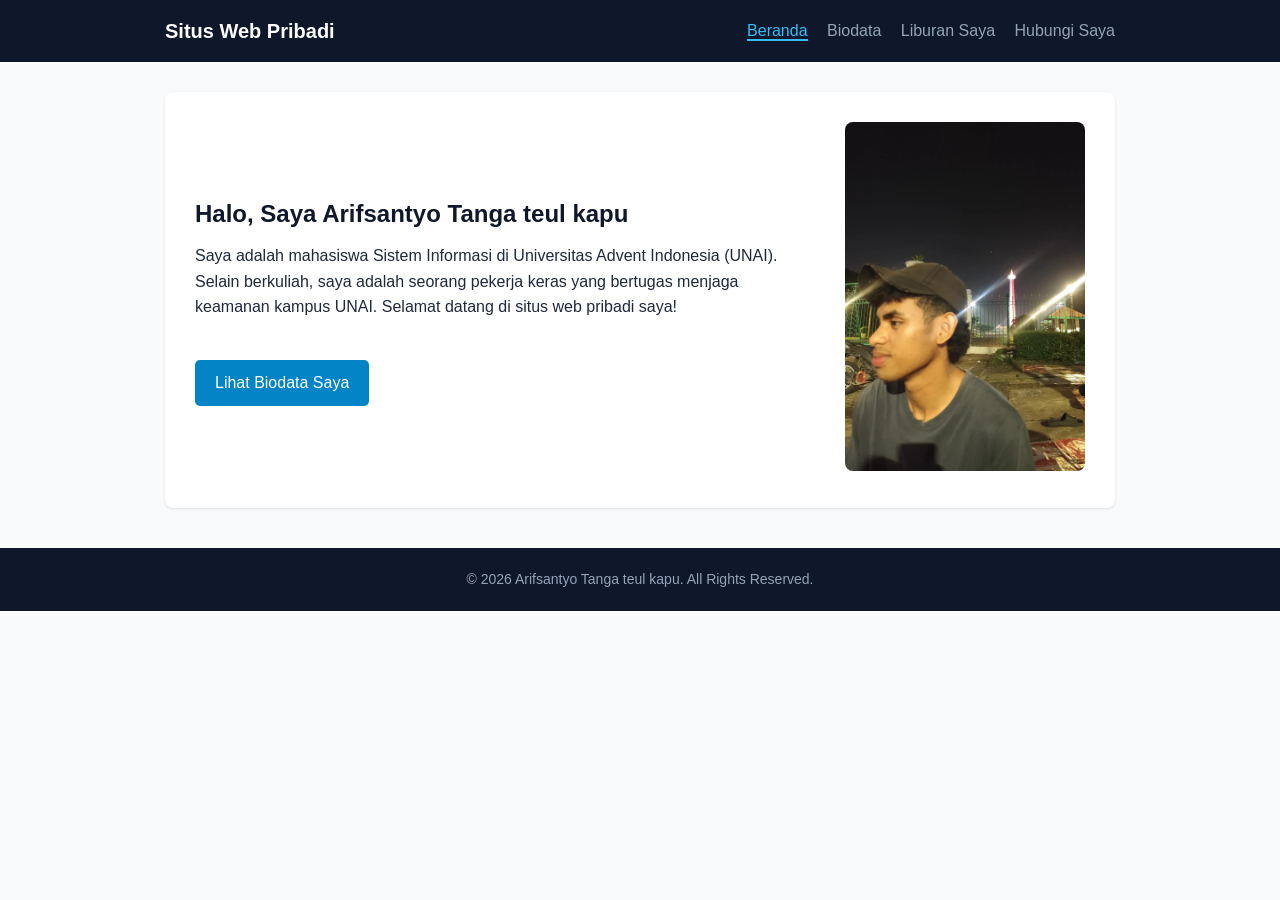
<file: index.html>
<!DOCTYPE html>
<html lang="id">
<head>
    <meta charset="UTF-8">
    <meta name="viewport" content="width=device-width, initial-scale=1.0">
    <title>Beranda - Arifsantyo Tanga teul kapu</title>
    <link rel="stylesheet" href="style.css">
</head>
<body>

    <header>
        <div class="situs-nav">
            <h2>Situs Web Pribadi</h2>
            <nav>
                <a href="index.html" class="active">Beranda</a>
                <a href="biodata.html">Biodata</a>
                <a href="myHoliday.html">Liburan Saya</a>
                <a href="contact.html">Hubungi Saya</a>
            </nav>
        </div>
    </header>

    <main class="konten-utama">
        <section class="hero-wrapper">
            <div class="hero-text">
                <h1>Halo, Saya Arifsantyo Tanga teul kapu</h1>
                <p>Saya adalah mahasiswa Sistem Informasi di Universitas Advent Indonesia (UNAI). Selain berkuliah, saya adalah seorang pekerja keras yang bertugas menjaga keamanan kampus UNAI. Selamat datang di situs web pribadi saya!</p>
                <br>
                <a href="biodata.html" class="tombol-cta">Lihat Biodata Saya</a>
            </div>
            <div>
                <img src="foto-arif.jpeg" alt="Foto Profil Arifsantyo Tanga teul kapu" style="max-width: 240px; border-radius: 8px;">
            </div>
        </section>
    </main>

    <footer>
        <p>&copy; 2026 Arifsantyo Tanga teul kapu. All Rights Reserved.</p>
    </footer>

</body>
</html>
</file>
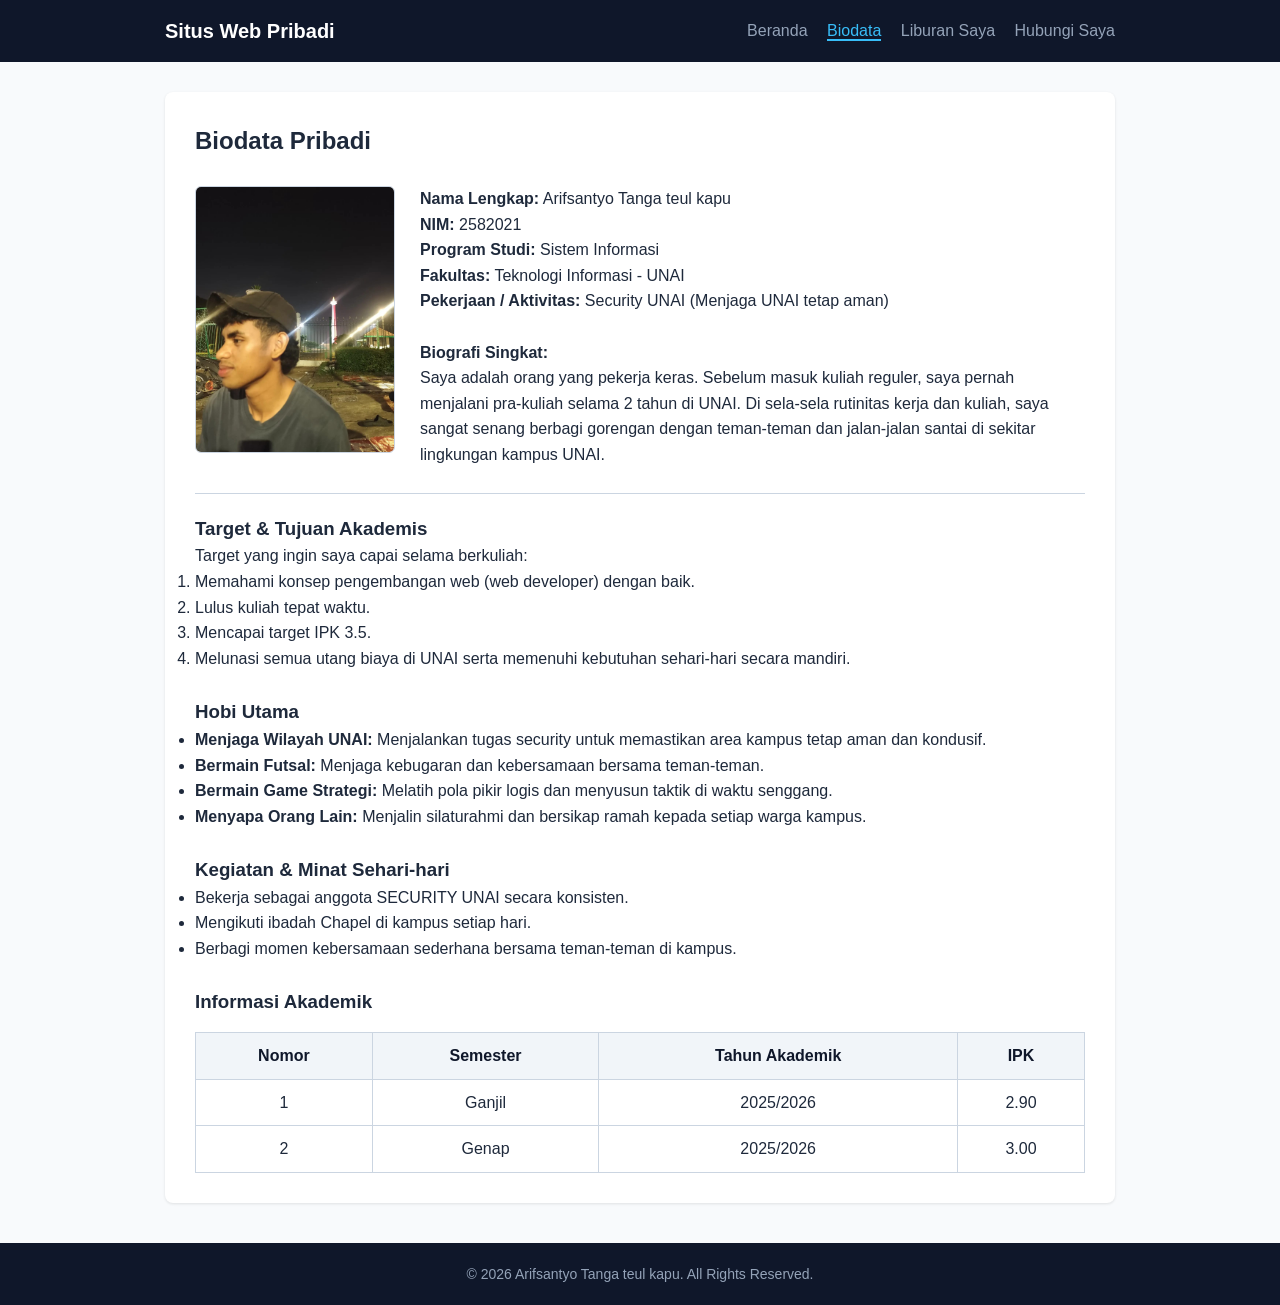
<file: biodata.html>
<!DOCTYPE html>
<html lang="id">
<head>
    <meta charset="UTF-8">
    <meta name="viewport" content="width=device-width, initial-scale=1.0">
    <title>Biodata - Arifsantyo Tanga teul kapu</title>
    <link rel="stylesheet" href="style.css">
</head>
<body>

    <header>
        <div class="situs-nav">
            <h2>Situs Web Pribadi</h2>
            <nav>
                <a href="index.html">Beranda</a>
                <a href="biodata.html" class="active">Biodata</a>
                <a href="myHoliday.html">Liburan Saya</a>
                <a href="contact.html">Hubungi Saya</a>
            </nav>
        </div>
    </header>

    <main class="konten-utama">
        <h2>Biodata Pribadi</h2>
        <br>
        
        <div class="layout-biodata">
            <div>
                <img src="foto-arif.jpeg" alt="Foto Profil Arifsantyo" class="foto-profil">
            </div>
            <div>
                <p><strong>Nama Lengkap:</strong> Arifsantyo Tanga teul kapu</p>
                <p><strong>NIM:</strong> 2582021</p>
                <p><strong>Program Studi:</strong> Sistem Informasi</p>
                <p><strong>Fakultas:</strong> Teknologi Informasi - UNAI</p>
                <p><strong>Pekerjaan / Aktivitas:</strong> Security UNAI (Menjaga UNAI tetap aman)</p>
                <br>
                <p><strong>Biografi Singkat:</strong><br>
                Saya adalah orang yang pekerja keras. Sebelum masuk kuliah reguler, saya pernah menjalani pra-kuliah selama 2 tahun di UNAI. Di sela-sela rutinitas kerja dan kuliah, saya sangat senang berbagi gorengan dengan teman-teman dan jalan-jalan santai di sekitar lingkungan kampus UNAI.</p>
            </div>
        </div>

        <hr style="margin: 20px 0; border: none; border-top: 1px solid #cbd5e1;">

        <h3>Target & Tujuan Akademis</h3>
        <p>Target yang ingin saya capai selama berkuliah:</p>
        <ol>
            <li>Memahami konsep pengembangan web (web developer) dengan baik.</li>
            <li>Lulus kuliah tepat waktu.</li>
            <li>Mencapai target IPK 3.5.</li>
            <li>Melunasi semua utang biaya di UNAI serta memenuhi kebutuhan sehari-hari secara mandiri.</li>
        </ol>

        <br>
        <h3>Hobi Utama</h3>
        <ul>
            <li><strong>Menjaga Wilayah UNAI:</strong> Menjalankan tugas security untuk memastikan area kampus tetap aman dan kondusif.</li>
            <li><strong>Bermain Futsal:</strong> Menjaga kebugaran dan kebersamaan bersama teman-teman.</li>
            <li><strong>Bermain Game Strategi:</strong> Melatih pola pikir logis dan menyusun taktik di waktu senggang.</li>
            <li><strong>Menyapa Orang Lain:</strong> Menjalin silaturahmi dan bersikap ramah kepada setiap warga kampus.</li>
        </ul>

        <br>
        <h3>Kegiatan & Minat Sehari-hari</h3>
        <ul>
            <li>Bekerja sebagai anggota SECURITY UNAI secara konsisten.</li>
            <li>Mengikuti ibadah Chapel di kampus setiap hari.</li>
            <li>Berbagi momen kebersamaan sederhana bersama teman-teman di kampus.</li>
        </ul>

        <br>
        <h3>Informasi Akademik</h3>
        <table>
            <thead>
                <tr>
                    <th>Nomor</th>
                    <th>Semester</th>
                    <th>Tahun Akademik</th>
                    <th>IPK</th>
                </tr>
            </thead>
            <tbody>
                <tr>
                    <td>1</td>
                    <td>Ganjil</td>
                    <td>2025/2026</td>
                    <td>2.90</td>
                </tr>
                <tr>
                    <td>2</td>
                    <td>Genap</td>
                    <td>2025/2026</td>
                    <td>3.00</td>
                </tr>
            </tbody>
        </table>
    </main>

    <footer>
        <p>&copy; 2026 Arifsantyo Tanga teul kapu. All Rights Reserved.</p>
    </footer>

</body>
</html>
</file>
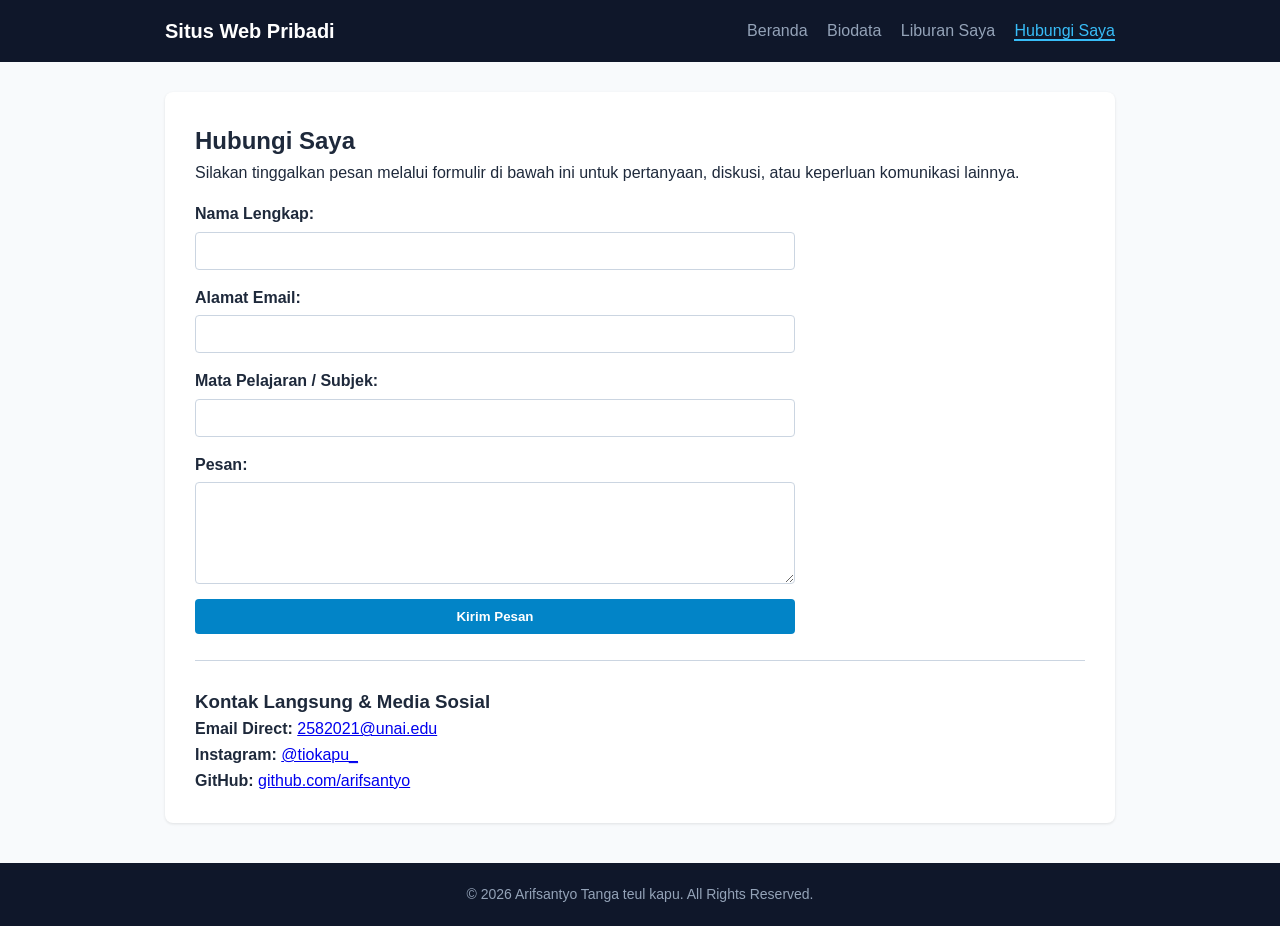
<file: contact.html>
<!DOCTYPE html>
<html lang="id">
<head>
    <meta charset="UTF-8">
    <meta name="viewport" content="width=device-width, initial-scale=1.0">
    <title>Hubungi Saya - Arifsantyo Tanga teul kapu</title>
    <link rel="stylesheet" href="style.css">
</head>
<body>

    <header>
        <div class="situs-nav">
            <h2>Situs Web Pribadi</h2>
            <nav>
                <a href="index.html">Beranda</a>
                <a href="biodata.html">Biodata</a>
                <a href="myHoliday.html">Liburan Saya</a>
                <a href="contact.html" class="active">Hubungi Saya</a>
            </nav>
        </div>
    </header>

    <main class="konten-utama">
        <h2>Hubungi Saya</h2>
        <p>Silakan tinggalkan pesan melalui formulir di bawah ini untuk pertanyaan, diskusi, atau keperluan komunikasi lainnya.</p>

        <form action="mailto:2582021@unai.edu" method="post" enctype="text/plain" class="form-kontak">
            <div class="grup-input">
                <label for="nama">Nama Lengkap:</label>
                <input type="text" id="nama" name="nama" required minlength="3">
            </div>

            <div class="grup-input">
                <label for="email">Alamat Email:</label>
                <input type="email" id="email" name="email" required>
            </div>

            <div class="grup-input">
                <label for="subjek">Mata Pelajaran / Subjek:</label>
                <input type="text" id="subjek" name="subjek" required>
            </div>

            <div class="grup-input">
                <label for="pesan">Pesan:</label>
                <textarea id="pesan" name="pesan" rows="5" required></textarea>
            </div>

            <button type="submit" class="btn-submit">Kirim Pesan</button>
        </form>

        <br><hr style="border: none; border-top: 1px solid #cbd5e1;"><br>

        <h3>Kontak Langsung & Media Sosial</h3>
        <p><strong>Email Direct:</strong> <a href="mailto:2582021@unai.edu">2582021@unai.edu</a></p>
        <p><strong>Instagram:</strong> <a href="https://instagram.com/tiokapu_" target="_blank">@tiokapu_</a></p>
        <p><strong>GitHub:</strong> <a href="https://github.com/arifsantyo" target="_blank">github.com/arifsantyo</a></p>
    </main>

    <footer>
        <p>&copy; 2026 Arifsantyo Tanga teul kapu. All Rights Reserved.</p>
    </footer>

</body>
</html>
</file>
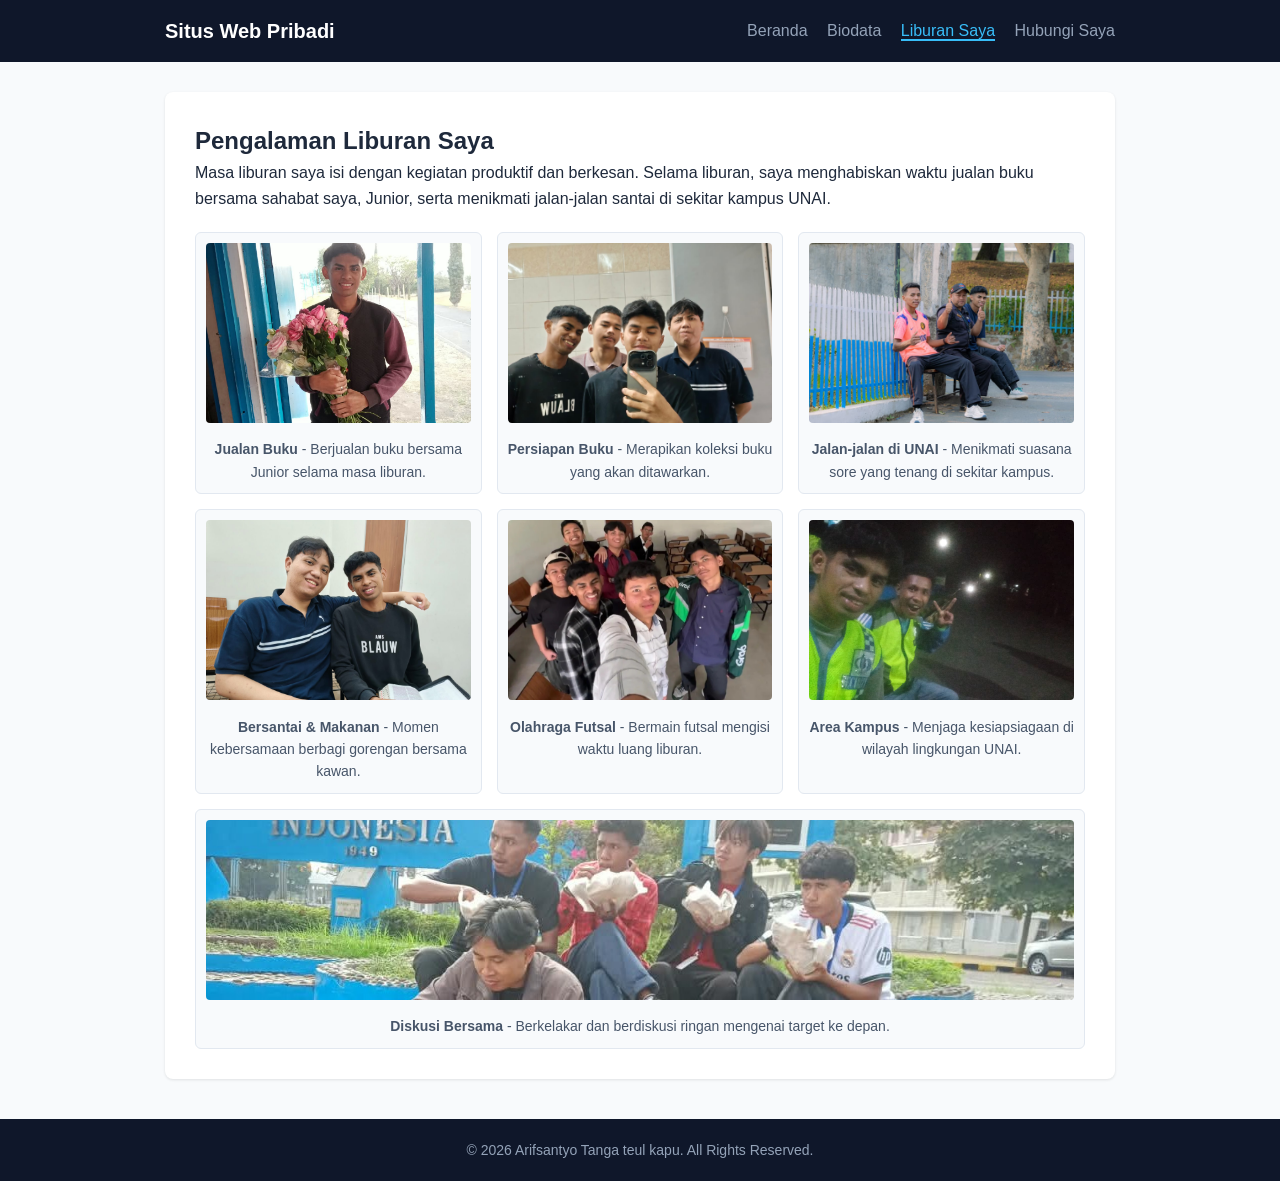
<file: myHoliday.html>
<!DOCTYPE html>
<html lang="id">
<head>
    <meta charset="UTF-8">
    <meta name="viewport" content="width=device-width, initial-scale=1.0">
    <title>Liburan Saya - Arifsantyo Tanga teul kapu</title>
    <link rel="stylesheet" href="style.css">
</head>
<body>

    <header>
        <div class="situs-nav">
            <h2>Situs Web Pribadi</h2>
            <nav>
                <a href="index.html">Beranda</a>
                <a href="biodata.html">Biodata</a>
                <a href="myHoliday.html" class="active">Liburan Saya</a>
                <a href="contact.html">Hubungi Saya</a>
            </nav>
        </div>
    </header>

    <main class="konten-utama">
        <h2>Pengalaman Liburan Saya</h2>
        <p>Masa liburan saya isi dengan kegiatan produktif dan berkesan. Selama liburan, saya menghabiskan waktu jualan buku bersama sahabat saya, Junior, serta menikmati jalan-jalan santai di sekitar kampus UNAI.</p>

        <div class="galeri-flex">
            <div class="kartu-foto">
                <img src="lbr1.jpeg" alt="Jualan buku bersama Junior">
                <p><strong>Jualan Buku</strong> - Berjualan buku bersama Junior selama masa liburan.</p>
            </div>
            <div class="kartu-foto">
                <img src="lbr2.jpeg" alt="Merapikan stok buku">
                <p><strong>Persiapan Buku</strong> - Merapikan koleksi buku yang akan ditawarkan.</p>
            </div>
            <div class="kartu-foto">
                <img src="lbr3.jpeg" alt="Jalan-jalan di sekitar UNAI">
                <p><strong>Jalan-jalan di UNAI</strong> - Menikmati suasana sore yang tenang di sekitar kampus.</p>
            </div>
            <div class="kartu-foto">
                <img src="lbr4.jpeg" alt="Makan gorengan bersama teman">
                <p><strong>Bersantai & Makanan</strong> - Momen kebersamaan berbagi gorengan bersama kawan.</p>
            </div>
            <div class="kartu-foto">
                <img src="lbr5.jpeg" alt="Bermain futsal bersama teman">
                <p><strong>Olahraga Futsal</strong> - Bermain futsal mengisi waktu luang liburan.</p>
            </div>
            <div class="kartu-foto">
                <img src="lbr6.jpeg" alt="Kegiatan sekitar tempat kerja">
                <p><strong>Area Kampus</strong> - Menjaga kesiapsiagaan di wilayah lingkungan UNAI.</p>
            </div>
            <div class="kartu-foto">
                <img src="lbr7.jpeg" alt="Diskusi bersama kawan">
                <p><strong>Diskusi Bersama</strong> - Berkelakar dan berdiskusi ringan mengenai target ke depan.</p>
            </div>
        </div>
    </main>

    <footer>
        <p>&copy; 2026 Arifsantyo Tanga teul kapu. All Rights Reserved.</p>
    </footer>

</body>
</html>
</file>
<file: style.css>
/* Reset CSS */
* {
    margin: 0;
    padding: 0;
    box-sizing: border-box;
}

body {
    font-family: 'Segoe UI', Tahoma, Geneva, Verdana, sans-serif;
    line-height: 1.6;
    background-color: #f8fafc;
    color: #1e293b;
}

/* Header & Navigasi */
header {
    background-color: #0f172a;
    color: #ffffff;
    padding: 15px 20px;
}

.situs-nav {
    max-width: 950px;
    margin: 0 auto;
    display: flex;
    justify-content: space-between;
    align-items: center;
    flex-wrap: wrap;
}

.situs-nav h2 {
    font-size: 20px;
    font-weight: 600;
}

nav a {
    color: #94a3b8;
    text-decoration: none;
    margin-left: 15px;
    font-weight: 500;
    transition: color 0.2s;
}

nav a:hover, nav a.active {
    color: #38bdf8;
    border-bottom: 2px solid #38bdf8;
}

/* Container Utama */
.konten-utama {
    max-width: 950px;
    margin: 30px auto;
    padding: 30px;
    background-color: #ffffff;
    border-radius: 8px;
    box-shadow: 0 1px 3px rgba(0,0,0,0.1);
}

/* Gambar Responsif */
img {
    max-width: 100%;
    height: auto;
}

/* Hero Section (Beranda) */
.hero-wrapper {
    display: flex;
    align-items: center;
    gap: 30px;
}

.hero-text {
    flex: 1;
}

.hero-text h1 {
    color: #0f172a;
    margin-bottom: 10px;
}

.tombol-cta {
    display: inline-block;
    background-color: #0284c7;
    color: #ffffff;
    padding: 10px 20px;
    text-decoration: none;
    border-radius: 5px;
    margin-top: 15px;
    font-weight: 500;
}

.tombol-cta:hover {
    background-color: #0369a1;
}

/* Layout Biodata (CSS Grid) */
.layout-biodata {
    display: grid;
    grid-template-columns: 200px 1fr;
    gap: 25px;
    margin-bottom: 25px;
}

/* Foto Profil Sesuai Syarat (Rasio 3:4 & max-width 200px) */
.foto-profil {
    width: 100%;
    max-width: 200px;
    aspect-ratio: 3 / 4;
    object-fit: cover;
    border-radius: 6px;
    border: 1px solid #cbd5e1;
}

/* Tabel Akademik */
table {
    width: 100%;
    border-collapse: collapse;
    margin-top: 15px;
}

table th, table td {
    border: 1px solid #cbd5e1;
    padding: 10px;
    text-align: center;
}

table th {
    background-color: #f1f5f9;
    color: #0f172a;
}

/* Galeri Liburan (Flexbox Wajib) */
.galeri-flex {
    display: flex;
    flex-wrap: wrap;
    justify-content: flex-start;
    align-items: stretch;
    gap: 15px;
    margin-top: 20px;
}

.kartu-foto {
    flex: 1 1 calc(33.333% - 15px);
    min-width: 240px;
    border: 1px solid #e2e8f0;
    border-radius: 6px;
    padding: 10px;
    background-color: #f8fafc;
    text-align: center;
}

.kartu-foto img {
    width: 100%;
    height: 180px;
    object-fit: cover;
    border-radius: 4px;
}

.kartu-foto p {
    margin-top: 8px;
    font-size: 14px;
    color: #475569;
}

/* Form Kontak */
.form-kontak {
    display: flex;
    flex-direction: column;
    gap: 15px;
    max-width: 600px;
    margin-top: 15px;
}

.grup-input {
    display: flex;
    flex-direction: column;
}

.grup-input label {
    margin-bottom: 5px;
    font-weight: 600;
}

.grup-input input, .grup-input textarea {
    padding: 10px;
    border: 1px solid #cbd5e1;
    border-radius: 4px;
    font-size: 14px;
}

.btn-submit {
    background-color: #0284c7;
    color: white;
    padding: 10px;
    border: none;
    border-radius: 4px;
    cursor: pointer;
    font-weight: 600;
}

.btn-submit:hover {
    background-color: #0369a1;
}

/* Footer */
footer {
    background-color: #0f172a;
    color: #94a3b8;
    text-align: center;
    padding: 20px;
    margin-top: 40px;
    font-size: 14px;
}

/* Responsif Mobile Layout */
@media (max-width: 768px) {
    .situs-nav {
        flex-direction: column;
        gap: 10px;
    }

    nav a {
        margin: 0 8px;
    }

    .hero-wrapper, .layout-biodata {
        flex-direction: column;
        grid-template-columns: 1fr;
        text-align: center;
    }

    .foto-profil {
        margin: 0 auto;
    }

    .kartu-foto {
        flex: 1 1 100%;
    }
}
</file>
